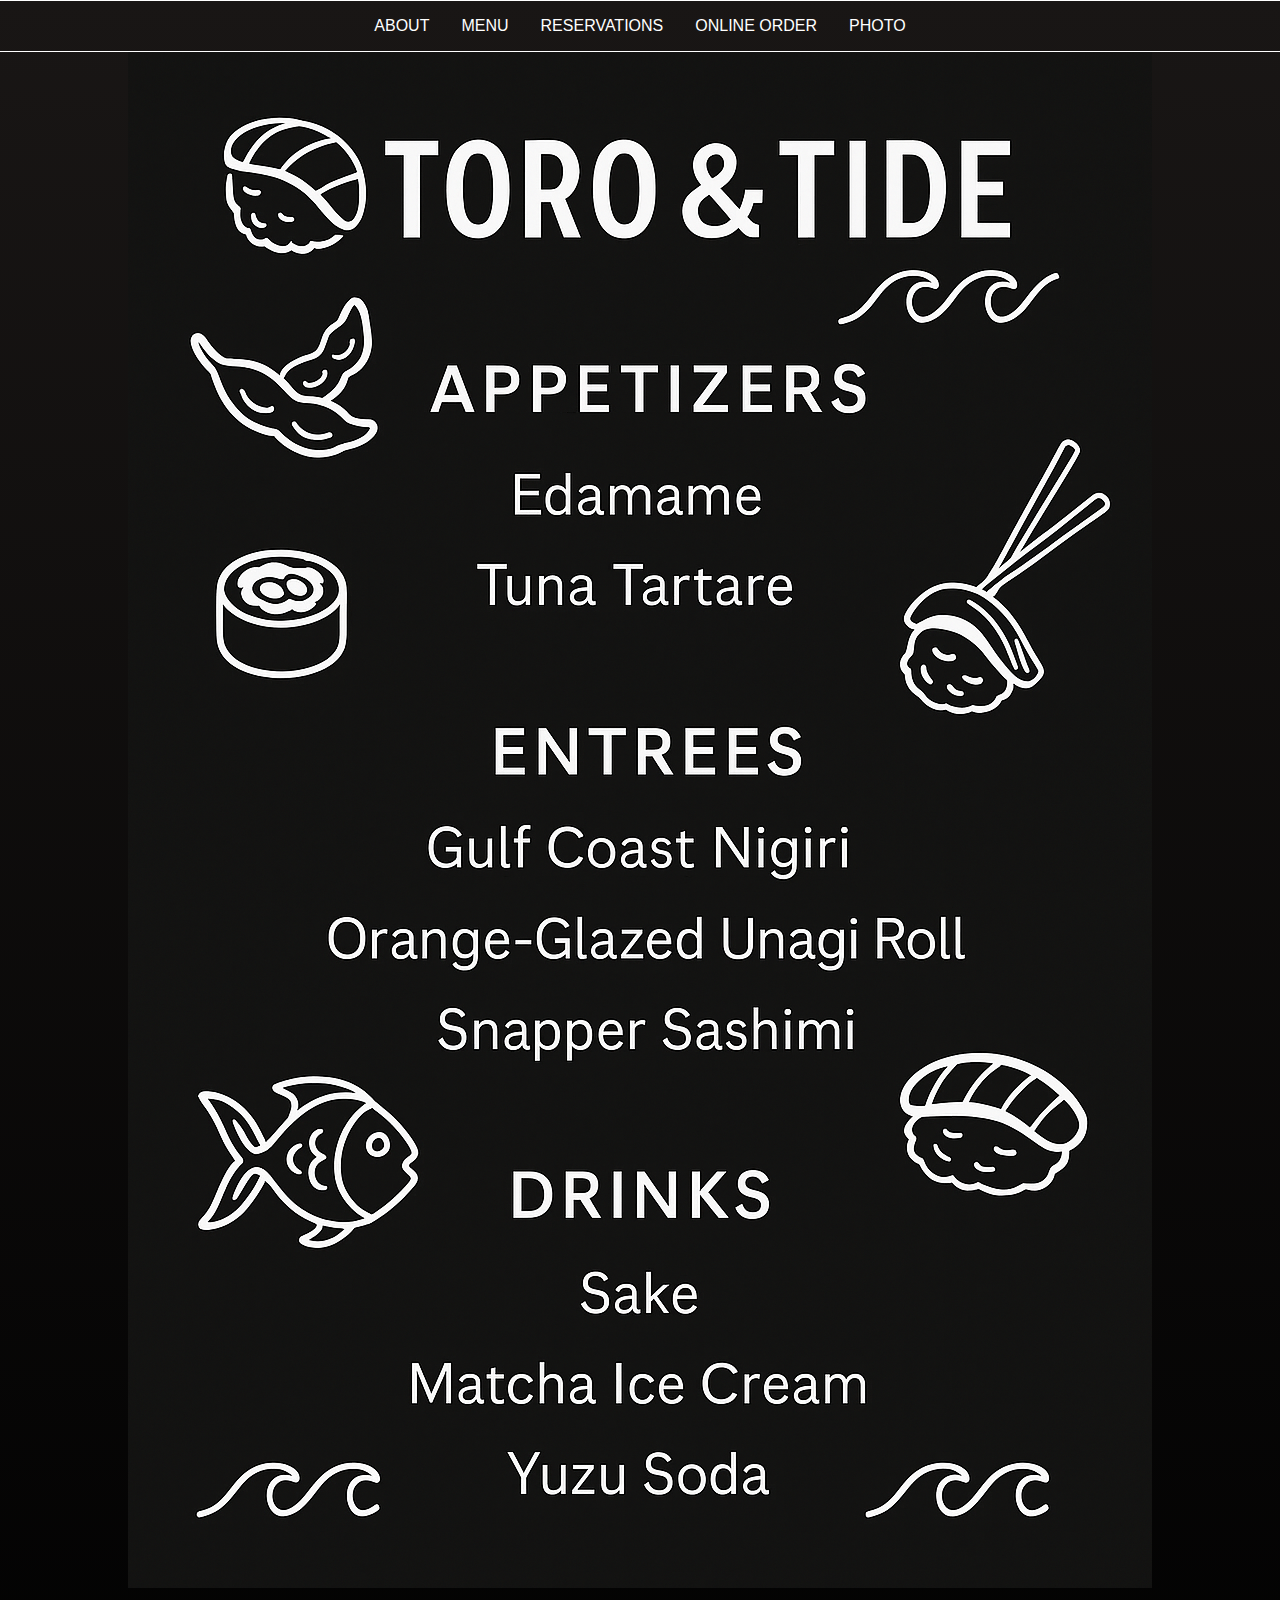
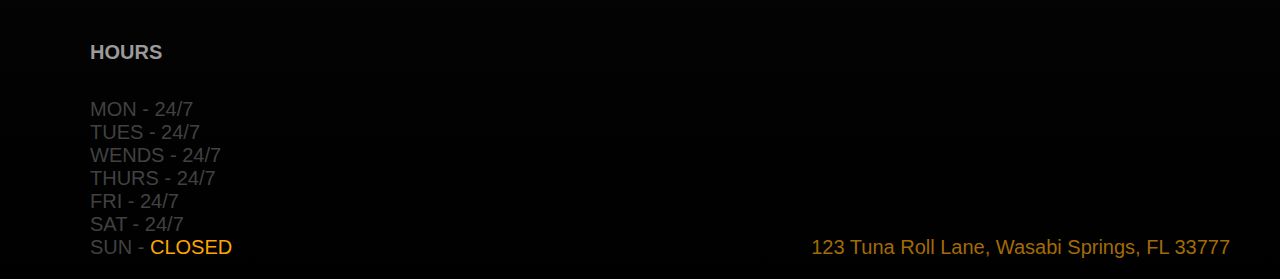
<file: menu.html>
<!DOCTYPE html>
<html lang="en">
  <head>
    <meta charset="UTF-8" />
    <meta name="viewport" content="width=device-width, initial-scale=1.0" />
    <title>Tori & Tide</title>
    <link rel="stylesheet" href="./pages/index.css" />
  </head>
  <div class="nav__wrapper">
    <nav class="nav">
      <ul class="nav__list">
        <li class="nav__item">
          <a href="index.html" class="nav__link">ABOUT</a>
        </li>
        <li class="nav__item">
          <a href="menu.html" class="nav__link">MENU</a>
        </li>
        <li class="nav__item">
          <a href="reservation.html" class="nav__link">RESERVATIONS</a>
        </li>
        <li class="nav__item">
          <a href="order.html" class="nav__link">ONLINE ORDER</a>
        </li>
        <li class="nav__item">
          <a href="gallery.html" class="nav__link">PHOTO</a>
        </li>
      </ul>
    </nav>
  </div>
  <body>
    <div class="menu__wrap">
      <img class="menu" src="./images/menu.png" alt="menu" />
    </div>
    <footer class="footer">
      <ul class="footer__hours-list">
        <li><h5 class="footer__hours-title">HOURS</h5></li>
        <li class="footer__hour-item">MON - 24/7</li>
        <li class="footer__hour-item">TUES - 24/7</li>
        <li class="footer__hour-item">WENDS - 24/7</li>
        <li class="footer__hour-item">THURS - 24/7</li>
        <li class="footer__hour-item">FRI - 24/7</li>
        <li class="footer__hour-item">SAT - 24/7</li>
        <li class="footer__hour-item">
          SUN -
          <p class="footer__hours-closed">CLOSED</p>
        </li>
      </ul>
      <p class="footer__address">
        123 Tuna Roll Lane, Wasabi Springs, FL 33777
      </p>
    </footer>
  </body>
</html>
</file>
<file: pages/index.css>
@import url(../blocks/page.css);
@import url(../blocks/header.css);
@import url(../blocks/nav.css);
@import url(../blocks/about.css);
@import url(../blocks/menu.css);
@import url(../blocks/reservation.css);
@import url(../blocks/photo.css);
@import url(../blocks/order.css);
@import url(../blocks/footer.css);
</file>
